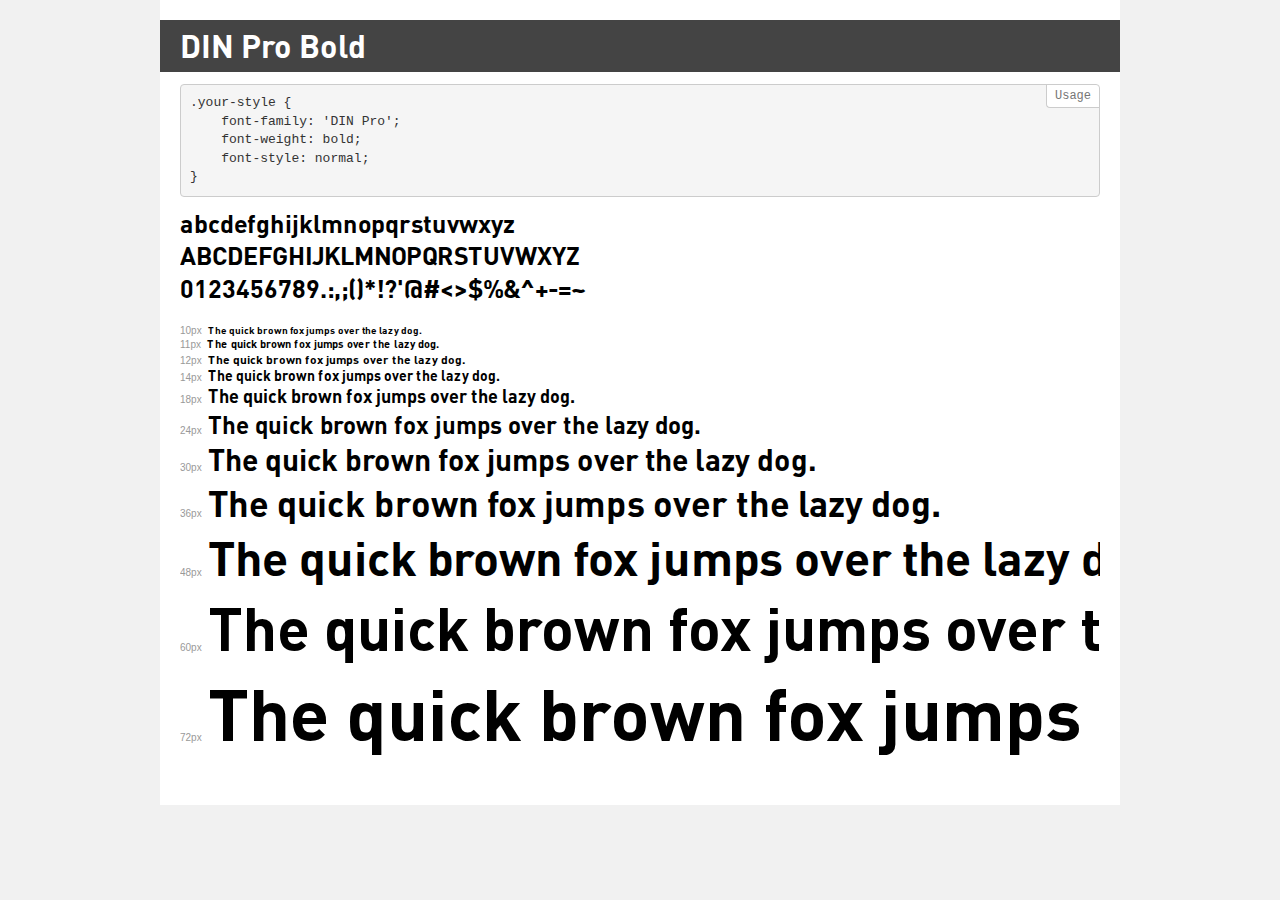
<file: fonts/DINPro-Bold/demo.html>
<!DOCTYPE html>
<html>
<head>
    <meta charset="utf-8">
    <meta http-equiv="X-UA-Compatible" content="IE=edge">
    <meta name="viewport" content="width=device-width, initial-scale=1">
    <meta name="robots" content="noindex, noarchive">
    <meta name="format-detection" content="telephone=no">
    <title>Transfonter demo</title>
    <link href="stylesheet.css" rel="stylesheet">
    <style>
        /*
        http://meyerweb.com/eric/tools/css/reset/
        v2.0 | 20110126
        License: none (public domain)
        */
        html, body, div, span, applet, object, iframe,
        h1, h2, h3, h4, h5, h6, p, blockquote, pre,
        a, abbr, acronym, address, big, cite, code,
        del, dfn, em, img, ins, kbd, q, s, samp,
        small, strike, strong, sub, sup, tt, var,
        b, u, i, center,
        dl, dt, dd, ol, ul, li,
        fieldset, form, label, legend,
        table, caption, tbody, tfoot, thead, tr, th, td,
        article, aside, canvas, details, embed,
        figure, figcaption, footer, header, hgroup,
        menu, nav, output, ruby, section, summary,
        time, mark, audio, video {
            margin: 0;
            padding: 0;
            border: 0;
            font-size: 100%;
            font: inherit;
            vertical-align: baseline;
        }
        /* HTML5 display-role reset for older browsers */
        article, aside, details, figcaption, figure,
        footer, header, hgroup, menu, nav, section {
            display: block;
        }
        body {
            line-height: 1;
        }
        ol, ul {
            list-style: none;
        }
        blockquote, q {
            quotes: none;
        }
        blockquote:before, blockquote:after,
        q:before, q:after {
            content: '';
            content: none;
        }
        table {
            border-collapse: collapse;
            border-spacing: 0;
        }
        /* common styles */
        body {
            background: #f1f1f1;
            color: #000;
        }
        .page {
            background: #fff;
            width: 920px;
            margin: 0 auto;
            padding: 20px 20px 0 20px;
            overflow: hidden;
        }
        .font-container {
            overflow-x: auto;
            overflow-y: hidden;
            margin-bottom: 40px;
            line-height: 1.3;
            white-space: nowrap;
            padding-bottom: 5px;
        }
        h1 {
            position: relative;
            background: #444;
            font-size: 32px;
            color: #fff;
            padding: 10px 20px;
            margin: 0 -20px 12px -20px;
        }
        .letters {
            font-size: 25px;
            margin-bottom: 20px;
        }
        .s10:before {
            content: '10px';
        }
        .s11:before {
            content: '11px';
        }
        .s12:before {
            content: '12px';
        }
        .s14:before {
            content: '14px';
        }
        .s18:before {
            content: '18px';
        }
        .s24:before {
            content: '24px';
        }
        .s30:before {
            content: '30px';
        }
        .s36:before {
            content: '36px';
        }
        .s48:before {
            content: '48px';
        }
        .s60:before {
            content: '60px';
        }
        .s72:before {
            content: '72px';
        }
        .s10:before, .s11:before, .s12:before, .s14:before,
        .s18:before, .s24:before, .s30:before, .s36:before,
        .s48:before, .s60:before, .s72:before {
            font-family: Arial, sans-serif;
            font-size: 10px;
            font-weight: normal;
            font-style: normal;
            color: #999;
            padding-right: 6px;
        }
        pre {
            display: block;
            position: relative;
            padding: 9px;
            margin: 0 0 10px;
            font-family: Monaco, Menlo, Consolas, "Courier New", monospace !important;
            font-size: 13px;
            line-height: 1.428571429;
            color: #333;
            font-weight: normal !important;
            font-style: normal !important;
            background-color: #f5f5f5;
            border: 1px solid #ccc;
            overflow-x: auto;
            border-radius: 4px;
        }
        pre:after {
            display: block;
            position: absolute;
            right: 0;
            top: 0;
            content: 'Usage';
            line-height: 1;
            padding: 5px 8px;
            font-size: 12px;
            color: #767676;
            background-color: #fff;
            border: 1px solid #ccc;
            border-right: none;
            border-top: none;
            border-radius: 0 4px 0 4px;
            z-index: 10;
        }
        /* responsive */
        @media (max-width: 959px) {
            .page {
                width: auto;
                margin: 0;
            }
        }
    </style>
</head>
<body>
<div class="page">
    <div class="demo" style="font-family: 'DIN Pro'; font-weight: bold; font-style: normal;">
        <h1>DIN Pro Bold</h1>
        <pre>.your-style {
    font-family: 'DIN Pro';
    font-weight: bold;
    font-style: normal;
}</pre>
        <div class="font-container">
            <p class="letters">
                abcdefghijklmnopqrstuvwxyz<br>
ABCDEFGHIJKLMNOPQRSTUVWXYZ<br>
                0123456789.:,;()*!?'@#<>$%&^+-=~
            </p>
            <p class="s10" style="font-size: 10px;">The quick brown fox jumps over the lazy dog.</p>
            <p class="s11" style="font-size: 11px;">The quick brown fox jumps over the lazy dog.</p>
            <p class="s12" style="font-size: 12px;">The quick brown fox jumps over the lazy dog.</p>
            <p class="s14" style="font-size: 14px;">The quick brown fox jumps over the lazy dog.</p>
            <p class="s18" style="font-size: 18px;">The quick brown fox jumps over the lazy dog.</p>
            <p class="s24" style="font-size: 24px;">The quick brown fox jumps over the lazy dog.</p>
            <p class="s30" style="font-size: 30px;">The quick brown fox jumps over the lazy dog.</p>
            <p class="s36" style="font-size: 36px;">The quick brown fox jumps over the lazy dog.</p>
            <p class="s48" style="font-size: 48px;">The quick brown fox jumps over the lazy dog.</p>
            <p class="s60" style="font-size: 60px;">The quick brown fox jumps over the lazy dog.</p>
            <p class="s72" style="font-size: 72px;">The quick brown fox jumps over the lazy dog.</p>
        </div>
    </div>
</div>
</body>
</html>
</file>
<file: fonts/DINPro-Bold/stylesheet.css>
@font-face {
    font-family: 'DIN Pro';
    src: url('DINPro-Bold.eot');
    src: url('DINPro-Bold.eot?#iefix') format('embedded-opentype'),
        url('DINPro-Bold.woff') format('woff'),
        url('DINPro-Bold.ttf') format('truetype');
    font-weight: bold;
    font-style: normal;
}
</file>
